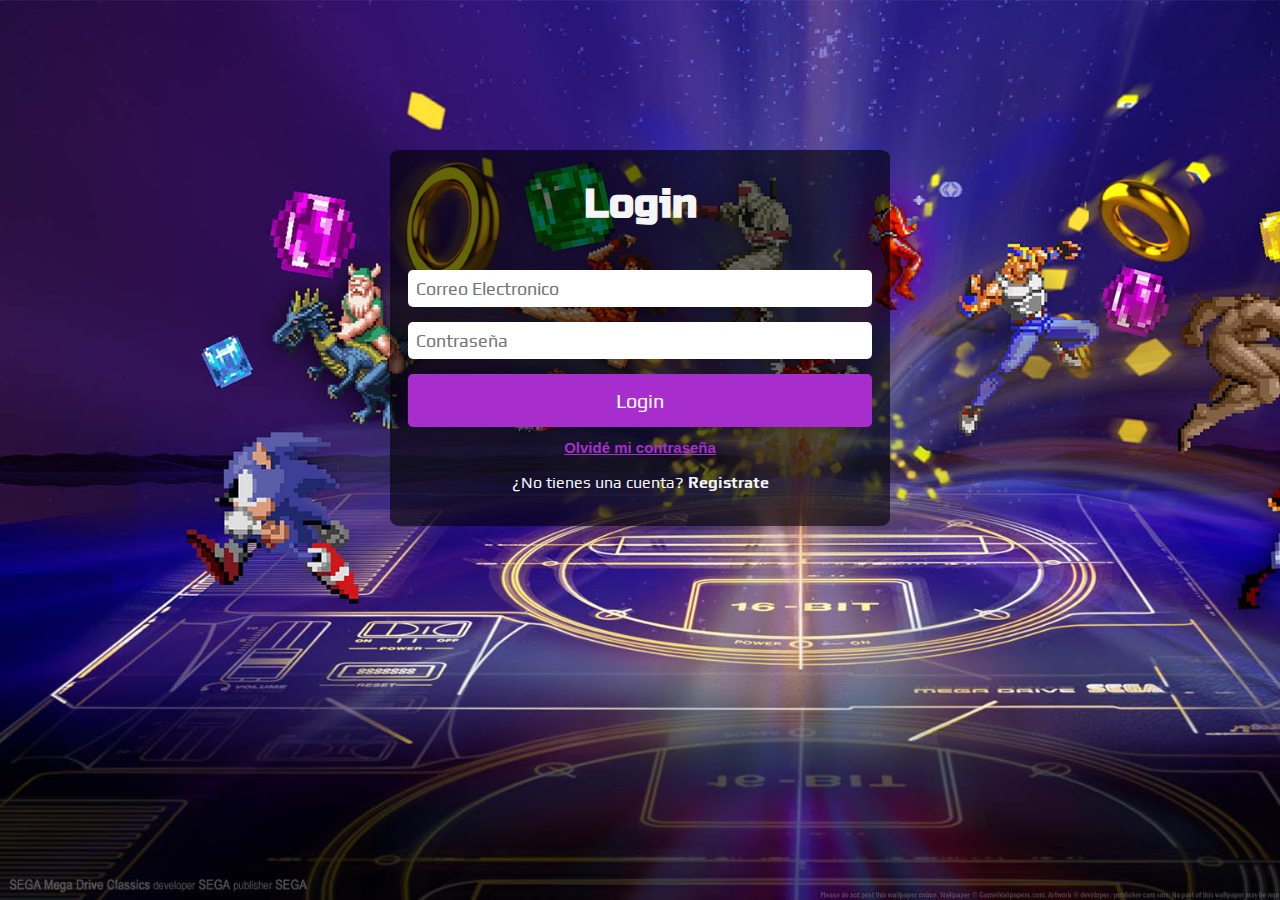
<file: login.html>
<!DOCTYPE html>
<html lang="en">
<head>
    <meta charset="UTF-8">
    <meta http-equiv="X-UA-Compatible" content="IE=edge">
    <meta name="viewport" content="width=device-width, initial-scale=1.0">
    <link href="styles/style-login.css" rel="stylesheet">
    <link rel="icon" href="/img/icono-web.png">
    <title>Login</title>
</head>
<body>
    <form action="index.html" class="formulario">
    
        <h1>Login</h1>
         <div class="contenedor">
         
             <div class="input-contenedor">
             <input type="text" placeholder="Correo Electronico" required>
             
             </div>
             
             <div class="input-contenedor">
             <input type="password" placeholder="Contraseña" required>
             
             </div>

             <input type="submit" value="Login" class="btn">
             <div class="olvidar">
             <a href="registro.html">Olvidé mi contraseña </a>
             </div>
             <p>¿No tienes una cuenta? <a class="link" href="registro.html">Registrate </a></p>

         </div>
        </form>
</body>
</html>
</file>
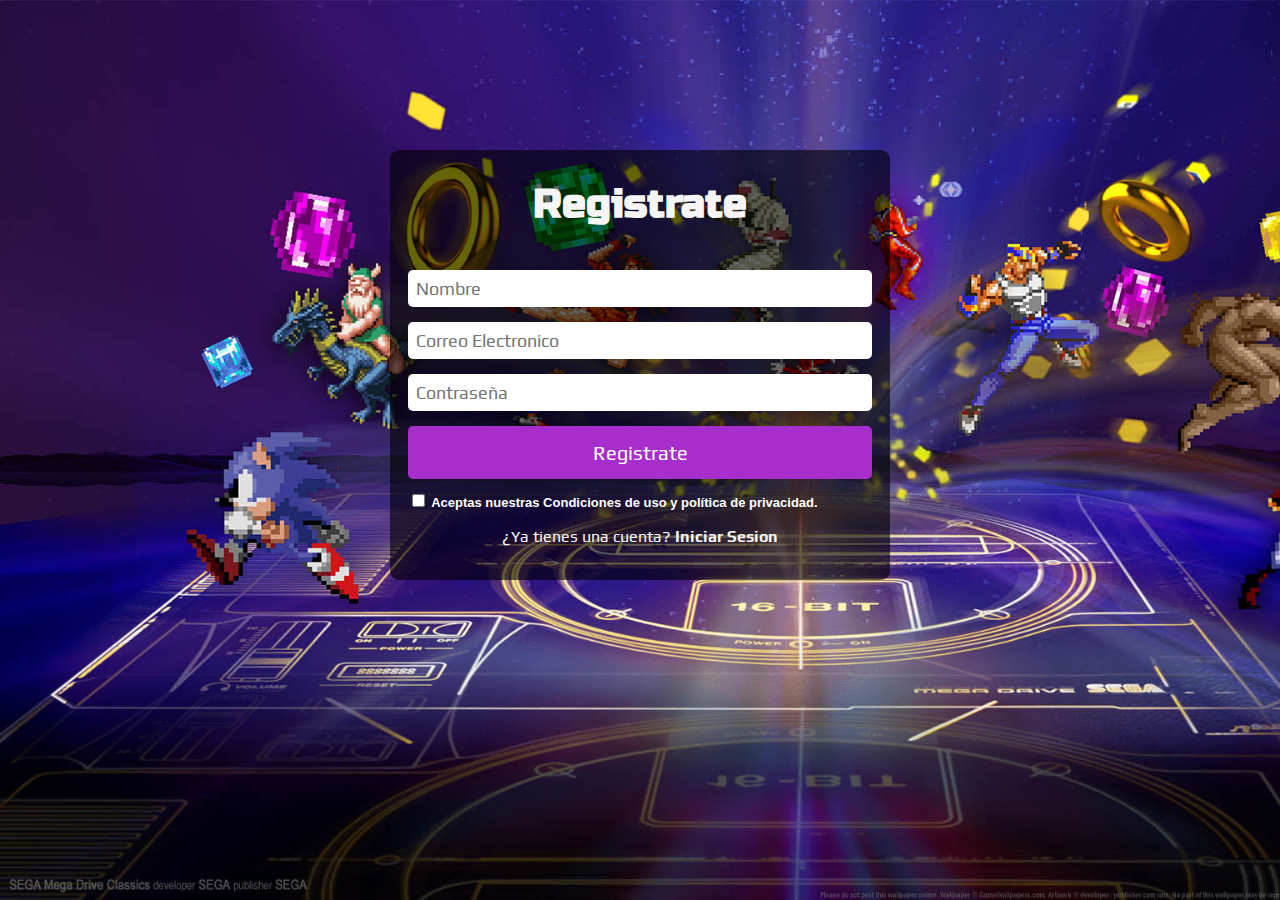
<file: registro.html>
<!DOCTYPE html>
<html lang="en">
<head>
    <meta charset="UTF-8">
    <meta http-equiv="X-UA-Compatible" content="IE=edge">
    <meta name="viewport" content="width=device-width, initial-scale=1.0">
    <link href="styles/style-registro.css" rel="stylesheet">
    <link rel="icon" href="/img/icono-web.png">
    <title>Registro</title>
</head>
<body>

    <form action="index.html" class="formulario">
    
        <h1>Registrate</h1>
         <div class="contenedor">
         
         <div class="input-contenedor">
             
             <input type="text" placeholder="Nombre" required>
             
             </div>
             
             <div class="input-contenedor">
             
             <input type="text" placeholder="Correo Electronico" required>
             
             </div>
             
             <div class="input-contenedor">
            
             <input type="password" placeholder="Contraseña" required>
             
             </div>
             <a href="index.html"><input type="submit" value="Registrate" class="btn" ></a>
            
             <input type="checkbox" name="terminos" required><label for="terminos"> Aceptas nuestras Condiciones de uso 
                 y política de privacidad.</label>
             <p>¿Ya tienes una cuenta? <a class="link" href="login.html"> Iniciar Sesion</a></p>
         </div>
        </form>
    
</body>
</html>
</file>
<file: styles/style-login.css>
@import url('https://fonts.googleapis.com/css2?family=Russo+One&display=swap');
@import url('https://fonts.googleapis.com/css2?family=Play:wght@400;700&family=Russo+One&display=swap');

body {
    background: url(/img/registro.jpg);
    background-size: cover;
    background-attachment: fixed;
    background-repeat: no-repeat;
}
* {
    box-sizing: border-box;
}
.contenedor{
    width: 100%;
    padding:15px;
}
.formulario{
    background: rgba(0,0,0,0.6);
    margin-top: 150px;
    padding: 3px;
}
h1{
    text-align: center;
    color: whitesmoke;
    font-size: 40px;
    font-family: 'Russo One', sans-serif;
}
input[type="text"],
input[type="password"]{
    font-size: 18px;
    font-family: 'Play', sans-serif;
    width: 100%;
    padding: 8px;
    border:none;
    border-radius: 5px;

}

label{
    padding-top: 20px;
    color: white;
    font-family: sans-serif;
    font-size: 13px;
    font-weight: bold;
}
.input-contenedor{
    margin-bottom: 15px;
}

.btn{
    border: none;
    width: 100%;
    color: white;
    font-size: 20px;
    font-family: 'Play', sans-serif;
    background:  #a72ecc;
    padding: 15px 20px;
    border-radius: 5px;
    cursor: pointer;
    margin: auto;
    margin-bottom: 12px;
}
.btn:hover{
    background: #2927ae;
}
.olvidar {
    justify-content: center;
    text-align: center;
    font-weight: bold;
    
}
.olvidar a{
    color:#a72ecc;
    font-family: sans-serif;
    font-size: 15px;
}
.olvidar a:hover{
    color:whitesmoke
}

p{
    text-align: center;
    color: whitesmoke;
    font-family: 'Play', sans-serif;
}
.link{
    text-decoration: none;
    color: whitesmoke;
    font-weight: 600;
}
.link:hover{
     color: #a72ecc
}
@media screen and (min-width:800px)
{
   
    .formulario{
        margin: auto;
        width: 500px;
        margin-top: 150px;
        border-radius: 2%;
    }
}
</file>
<file: styles/style-registro.css>
@import url('https://fonts.googleapis.com/css2?family=Russo+One&display=swap');
@import url('https://fonts.googleapis.com/css2?family=Play:wght@400;700&family=Russo+One&display=swap');

body {
    margin: 0;
    background: url(/img/registro.jpg);
    background-size: cover;
    background-attachment: fixed;
}
* {
    box-sizing: border-box;
}
.contenedor{
    width: 100%;
    padding:15px;
}
.formulario{
    background: rgba(0,0,0,0.6);
    margin-top: 150px;
    padding: 3px;
}
h1{
    text-align: center;
    color: whitesmoke;
    font-size: 40px;
    font-family: 'Russo One', sans-serif;
}
input[type="text"],
input[type="password"]{
    font-size: 18px;
    font-family: 'Play', sans-serif;
    width: 100%;
    padding: 8px;
    border:none;
    border-radius: 5px;

}

label{
    padding-top: 20px;
    color: white;
    font-family: sans-serif;
    font-size: 13px;
    font-weight: bold;
}
.input-contenedor{
    margin-bottom: 15px;
}

.btn{
    border: none;
    width: 100%;
    color: white;
    font-size: 20px;
    font-family: 'Play', sans-serif;
    background:  #a72ecc;
    padding: 15px 20px;
    border-radius: 5px;
    cursor: pointer;
    margin: auto;
    margin-bottom: 12px;
}
.btn:hover{
    background: #2927ae;
}
p{
    text-align: center;
    color: whitesmoke;
    font-family: 'Play', sans-serif;
}
.link{
    text-decoration: none;
    color: whitesmoke;
    font-weight: 600;
}
.link:hover{
     color: #a72ecc
}
@media screen and (min-width:800px)
{
    .formulario{
        margin: auto;
        width: 500px;
        margin-top: 150px;
        border-radius: 2%;
    }
}
</file>
